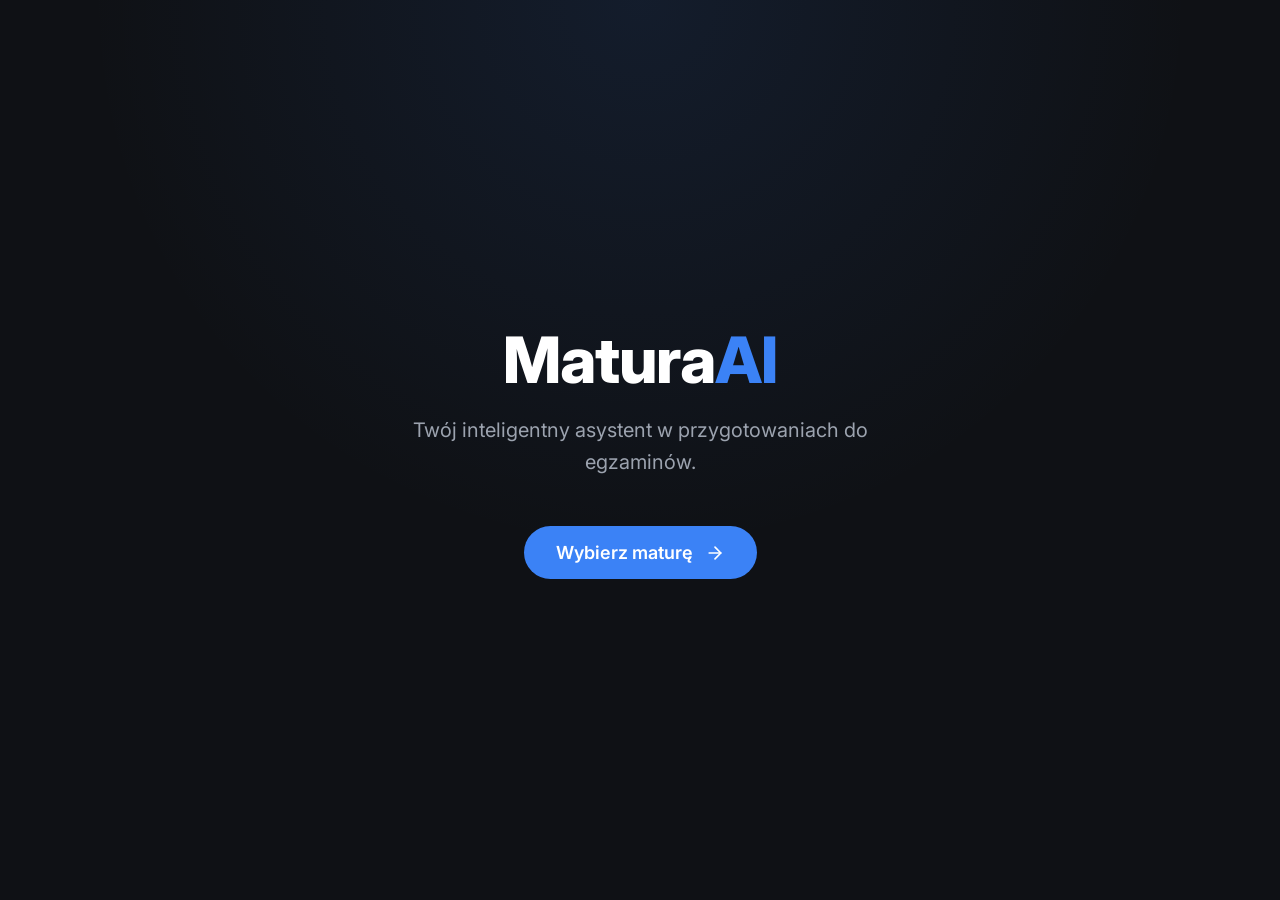
<file: frontend/index.html>
<!DOCTYPE html>
<html lang="pl">
<head>
    <meta charset="UTF-8">
    <meta name="viewport" content="width=device-width, initial-scale=1.0">
    <title>MaturaAI - Twój Inteligentny Asystent</title>
    <link rel="stylesheet" href="style.css">
    <link href="https://fonts.googleapis.com/css2?family=Inter:wght@400;600;800&display=swap" rel="stylesheet">
</head>
<body>
    <div class="hero-container">
        <h1 class="logo">Matura<span>AI</span></h1>
        <p class="subtitle">Twój inteligentny asystent w przygotowaniach do egzaminów.</p>
        <button class="primary-btn" onclick="window.location.href='exams.html'">
            Wybierz maturę
            <svg xmlns="http://www.w3.org/2000/svg" width="20" height="20" viewBox="0 0 24 24" fill="none" stroke="currentColor" stroke-width="2" stroke-linecap="round" stroke-linejoin="round"><path d="M5 12h14"></path><path d="m12 5 7 7-7 7"></path></svg>
        </button>
    </div>
    <script src="main.js"></script>
</body>
</html>
</file>
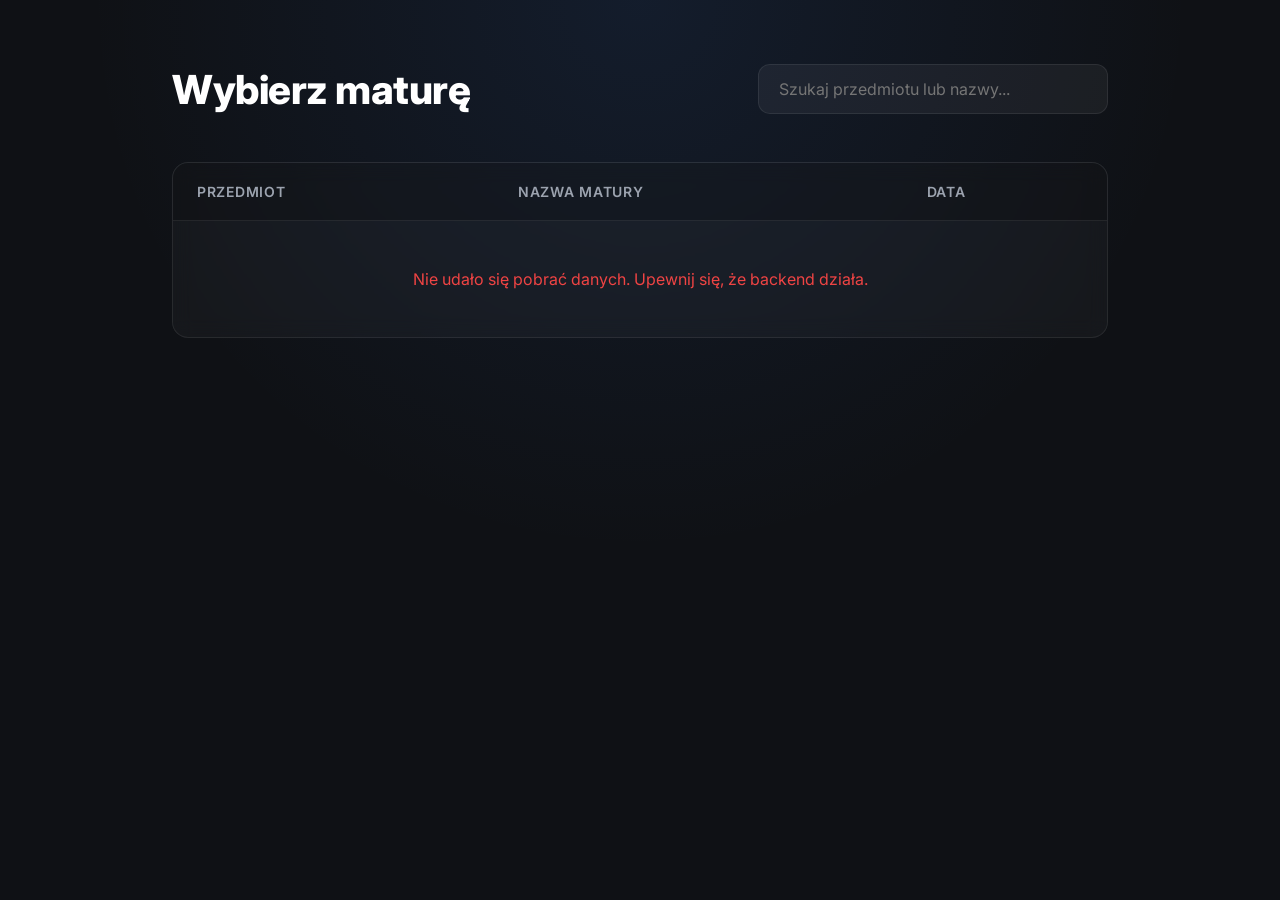
<file: frontend/exams.html>
<!DOCTYPE html>
<html lang="pl">
<head>
    <meta charset="UTF-8">
    <meta name="viewport" content="width=device-width, initial-scale=1.0">
    <title>Wybór Matury - MaturaAI</title>
    <link rel="stylesheet" href="style.css">
    <link href="https://fonts.googleapis.com/css2?family=Inter:wght@400;600;800&display=swap" rel="stylesheet">
</head>
<body>
    <div class="page-container">
        <div class="page-header">
            <h1 class="page-title">Wybierz maturę</h1>
            <input type="text" id="searchInput" class="search-box" placeholder="Szukaj przedmiotu lub nazwy...">
        </div>
        
        <div class="table-container">
            <table>
                <thead>
                    <tr>
                        <th>Przedmiot</th>
                        <th>Nazwa matury</th>
                        <th>Data</th>
                    </tr>
                </thead>
                <tbody id="tableBody">
                    <tr><td colspan="3" class="loading">Ładowanie danych z serwera...</td></tr>
                </tbody>
            </table>
        </div>
    </div>
    <script src="exams.js"></script>
</body>
</html>
</file>
<file: frontend/style.css>
:root {
    --bg-color: #0f1115;
    --card-bg: rgba(255, 255, 255, 0.03);
    --card-border: rgba(255, 255, 255, 0.08);
    --text-primary: #ffffff;
    --text-secondary: #9ca3af;
    --accent: #3b82f6;
    --accent-hover: #2563eb;
}

* {
    box-sizing: border-box;
    margin: 0;
    padding: 0;
    font-family: 'Inter', sans-serif;
}

body {
    background-color: var(--bg-color);
    color: var(--text-primary);
    min-height: 100vh;
    display: flex;
    flex-direction: column;
    background-image: radial-gradient(circle at 50% 0%, rgba(59, 130, 246, 0.1) 0%, transparent 50%);
}

/* HERO SECTION */
.hero-container {
    flex: 1;
    display: flex;
    flex-direction: column;
    justify-content: center;
    align-items: center;
    text-align: center;
    padding: 2rem;
}

.logo {
    font-size: 4rem;
    font-weight: 800;
    letter-spacing: -1px;
    margin-bottom: 1rem;
}

.logo span {
    color: var(--accent);
}

.subtitle {
    font-size: 1.25rem;
    color: var(--text-secondary);
    max-width: 500px;
    margin-bottom: 3rem;
    line-height: 1.6;
}

.primary-btn {
    display: flex;
    align-items: center;
    gap: 0.75rem;
    background-color: var(--accent);
    color: white;
    border: none;
    padding: 1rem 2rem;
    font-size: 1.125rem;
    font-weight: 600;
    border-radius: 9999px;
    cursor: pointer;
    transition: all 0.2s ease;
}

.primary-btn:hover {
    background-color: var(--accent-hover);
    transform: translateY(-2px);
    box-shadow: 0 10px 25px -5px rgba(59, 130, 246, 0.4);
}

/* EXAMS PAGE */
.page-container {
    max-width: 1000px;
    margin: 0 auto;
    padding: 4rem 2rem;
    width: 100%;
}

.page-header {
    display: flex;
    justify-content: space-between;
    align-items: center;
    margin-bottom: 3rem;
}

.page-title {
    font-size: 2.5rem;
    font-weight: 800;
    letter-spacing: -0.5px;
}

.search-box {
    width: 100%;
    max-width: 350px;
    padding: 0.875rem 1.25rem;
    background-color: rgba(255, 255, 255, 0.05);
    border: 1px solid var(--card-border);
    border-radius: 12px;
    color: white;
    font-size: 1rem;
    transition: all 0.2s;
}

.search-box:focus {
    outline: none;
    border-color: var(--accent);
    background-color: rgba(255, 255, 255, 0.08);
}

/* TABLE */
.table-container {
    background-color: var(--card-bg);
    border: 1px solid var(--card-border);
    border-radius: 16px;
    overflow: hidden;
    backdrop-filter: blur(10px);
}

table {
    width: 100%;
    border-collapse: collapse;
    text-align: left;
}

th {
    padding: 1.25rem 1.5rem;
    color: var(--text-secondary);
    font-weight: 600;
    font-size: 0.875rem;
    text-transform: uppercase;
    letter-spacing: 0.05em;
    border-bottom: 1px solid var(--card-border);
    background-color: rgba(0,0,0,0.2);
}

td {
    padding: 1.25rem 1.5rem;
    border-bottom: 1px solid var(--card-border);
    color: var(--text-primary);
}

tr:last-child td {
    border-bottom: none;
}

tr:hover td {
    background-color: rgba(255, 255, 255, 0.02);
}

.subject-badge {
    display: inline-block;
    padding: 0.25rem 0.75rem;
    background-color: rgba(59, 130, 246, 0.15);
    color: #60a5fa;
    border-radius: 9999px;
    font-size: 0.875rem;
    font-weight: 600;
}

.exam-date {
    color: var(--text-secondary);
    font-size: 0.9rem;
}

.loading, .error {
    text-align: center;
    padding: 3rem;
    color: var(--text-secondary);
}

.error {
    color: #ef4444;
}

/* SOLVER PAGE */
.secondary-btn {
    background-color: transparent;
    color: var(--text-secondary);
    border: 1px solid var(--card-border);
    padding: 0.75rem 1.5rem;
    border-radius: 8px;
    cursor: pointer;
    font-weight: 600;
    transition: all 0.2s;
}
.secondary-btn:hover {
    background-color: rgba(255,255,255,0.05);
    color: white;
}

.questions-list {
    display: flex;
    flex-direction: column;
    gap: 2rem;
    margin-bottom: 2rem;
}

.question-card {
    background-color: var(--card-bg);
    border: 1px solid var(--card-border);
    border-radius: 16px;
    padding: 2rem;
    backdrop-filter: blur(10px);
}

.question-header {
    margin-bottom: 1.5rem;
    padding-bottom: 1rem;
    border-bottom: 1px solid var(--card-border);
}

.question-number {
    font-size: 1.25rem;
    font-weight: 800;
    color: var(--accent);
}

.question-content {
    font-size: 1.1rem;
    line-height: 1.7;
    margin-bottom: 2rem;
}

.answers-grid {
    display: grid;
    grid-template-columns: 1fr;
    gap: 1rem;
}

.answer-btn {
    background-color: rgba(255, 255, 255, 0.03);
    border: 1px solid var(--card-border);
    color: var(--text-primary);
    padding: 1.25rem;
    border-radius: 12px;
    text-align: left;
    font-size: 1.05rem;
    cursor: pointer;
    transition: all 0.2s;
    display: flex;
    align-items: center;
}

.answer-btn:hover:not(:disabled) {
    background-color: rgba(255, 255, 255, 0.08);
    border-color: rgba(255, 255, 255, 0.2);
}

.answer-btn.selected {
    background-color: rgba(59, 130, 246, 0.15);
    border-color: var(--accent);
    box-shadow: 0 0 15px rgba(59, 130, 246, 0.2);
}

.answer-btn:disabled {
    cursor: not-allowed;
    opacity: 0.8;
}

/* CORRECT/WRONG ANSWERS */
.answer-btn.correct-answer {
    background-color: rgba(16, 185, 129, 0.15) !important;
    border-color: #10b981 !important;
    color: #10b981 !important;
}

.answer-btn.wrong-answer {
    background-color: rgba(239, 68, 68, 0.15) !important;
    border-color: #ef4444 !important;
    color: #ef4444 !important;
}

.actions-footer {
    display: flex;
    justify-content: center;
    margin: 3rem 0;
}

.score-container {
    background-color: rgba(59, 130, 246, 0.1);
    border: 2px solid var(--accent);
    border-radius: 16px;
    padding: 3rem;
    text-align: center;
    margin-bottom: 4rem;
    animation: popIn 0.5s cubic-bezier(0.175, 0.885, 0.32, 1.275);
}

.score-container h2 {
    font-size: 2.5rem;
    color: var(--accent);
    margin: 0;
}

@keyframes popIn {
    0% { transform: scale(0.9); opacity: 0; }
    100% { transform: scale(1); opacity: 1; }
}

/* KaTeX overrides for dark mode */
.katex {
    font-size: 1.15em !important;
}
</file>
